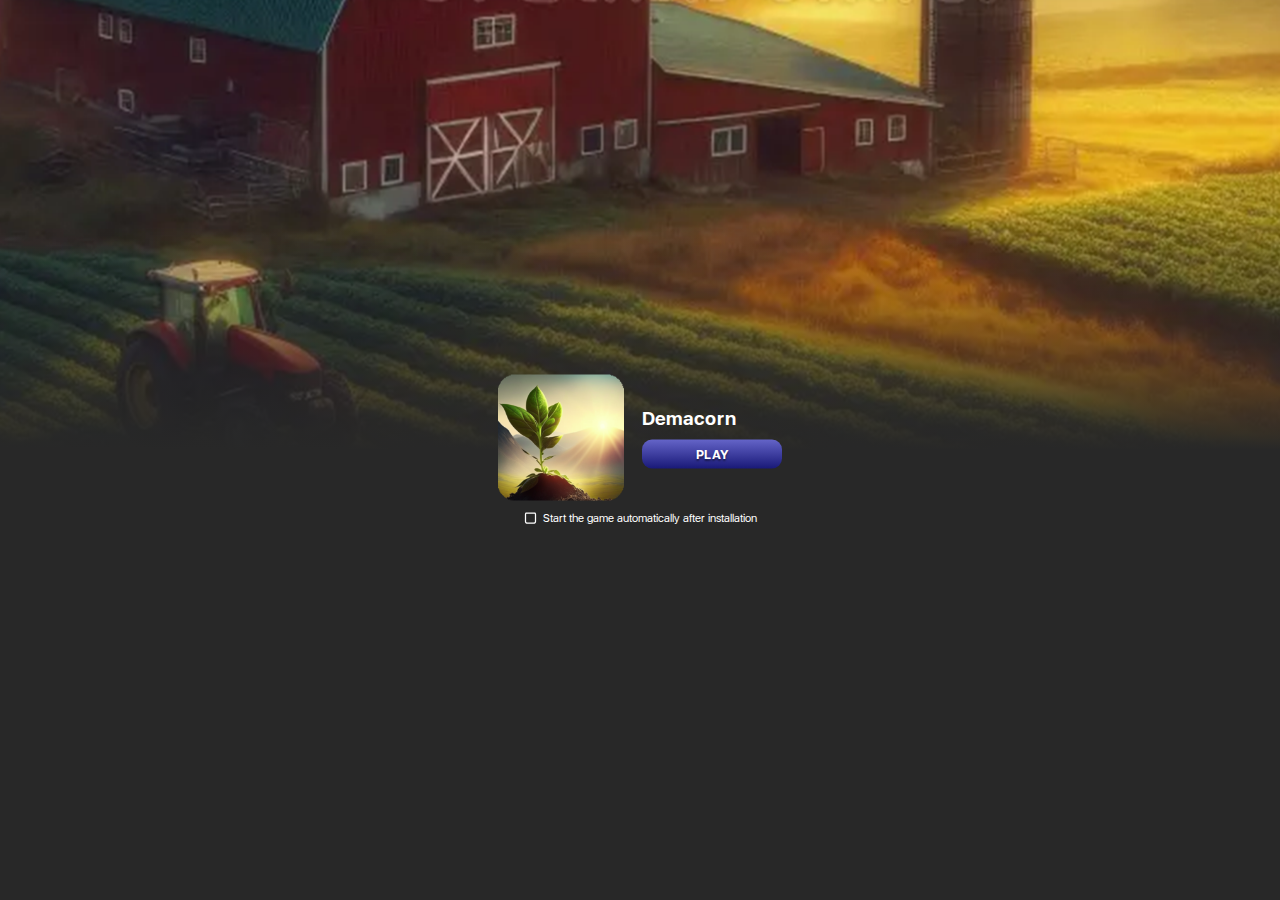
<file: intro.html>
<html>
<style>
	body {
		background: rgb(40,40,40);
	}
	
	@font-face {
        font-family: 'main';
        src: url('fonts/main.otf');
    }
	@font-face {
        font-family: 'main_bold';
        src: url('fonts/main_bold.ttf');
    }
	@font-face {
        font-family: 'main_black';
        src: url('fonts/main_black.otf');
    }
	
    * {
        font-family: main;
		margin: 0;
		color: white;
    }
	
	header {
		height: 50vh;
		overflow: hidden;
		position: relative;
	}
	
	header img {
		width: 110%;
		height: 100%;
		object-fit: cover;
		object-position: center;
		translate: 0vw;
		animation: anim 15s linear infinite;
	}
	
	@keyframes anim {
		0% {
			filter: brightness(0%);
			translate: 0vw;
		}
		5% {
			filter: brightness(100%);
		}
		45% {
			filter: brightness(100%);
		}
		50% {
			filter: brightness(0%);
			translate: -10vw;
		}
		55% {
			filter: brightness(100%);
		}
		95% {
			filter: brightness(100%);
		}
		100% {
			filter: brightness(0%);
			translate: 0vw;
		}
	}
	
	header div {
		width: 100%;
		height: 50%;
		background-image: linear-gradient(rgba(40,40,40,0), rgba(40,40,40,1));
		bottom: 0%;
		position: absolute;
	}
	
	main {
		position: absolute;
		left: 50%;
		top: 50%;
		transform: translate(-50%, -50%);
		display: grid;
		gap: 10px;
	}
	
	main > div {
		display: flex;
		width: max-content;
		gap: 18px;
		position: relative;
		align-items: center;
	}
	
	h3 {
		font-family: main_bold
	}
	
	#mainButton {
		background-image: linear-gradient(rgb(100,100,200), rgb(25, 25, 120));
		border-radius: 10px;
		display: flex;
		align-items: center;
		gap: 10px;
		justify-content: space-between;
		min-width: 110px;
		padding: 7px 15px;
		cursor: pointer;
	}
	
	#mainButton:hover {
		filter: brightness(90%);
	}
	
	#mainButton p {
		font-family: main_bold;
		text-shadow: 0px 2.5px 2px rgba(0,0,0,0.5);
		text-align: center;
		font-size: 80%;
		width: 100%;
	}
	
	#mainButton .svgs {
		display: none;
	}
	
	div > :has(h3) {
		height: min-content;
		width: min-content;
		gap: 10px;
		display: grid;
	}
	
	#installedStatus {
		position: absolute;
		top: 100%;
		display: none;
	}
	
	aside {
		display: flex;
		gap: 5px;
		width: max-content;
		margin: auto;
		cursor: pointer;
	}
	
	aside p {
		font-size: 70%;
	}
	
	#checkbox {
		filter: invert(1) !important;
	}
	
	.svgs {
		width: 15px;
		height: 15px;
		filter: invert(1) drop-shadow(0px 5px 2px rgba(0,0,0,0.3));
	}
	
	@media (min-aspect-ratio: 1/1) {
		main img {
			height: 14vh;
			width: auto;
		}
	}
	
	@media (max-aspect-ratio: 1/1) {
		main img {
			width: 14vw;
			height: auto;
		}
	}
</style>

<body>
	<header>
		<img src="images/intro/pic1.png">
		<div></div>
	</header>
	<main>
		<div>
			<div>
				<img src="logo.png">
			</div>
			<div>
				<h3>Demacorn</h3>
				<div id="mainButton">
					<p>PLAY</p>
					<img class="svgs" src="images/svgs/cancel.svg">
				</div>
				<div id="installedStatus">
					<img class="svgs" src="images/svgs/check.svg">
					<p>Installed</p>
				</div>
			</div>
		</div>
		<aside>
			<img id="checkbox" class="svgs" src="images/svgs/checkbox_unchecked.svg">
			<p>Start the game automatically after installation</p>
		</aside>
	</main>
</body>

<script>
	const mainButton = document.querySelector("#mainButton");
	mainButton.onclick = function(){
		const iframes = window.parent.document.getElementsByTagName('iframe');

		for (let iframe of iframes) 
			if (iframe.contentWindow === window) {
				iframe.remove();
				break;
			}
	}
	
	const aside = document.querySelector("aside");
	const checkbox = document.querySelector("#checkbox");
	let autoPlay = false;
	aside.onclick = function(){
		if(!autoPlay){
			checkbox.setAttribute("src", "images/svgs/checkbox_checked.svg");
			autoPlay = true;
		}
		else {
			checkbox.setAttribute("src", "images/svgs/checkbox_unchecked.svg");
			autoPlay = false;
		}
	}
</script>
</html>
</file>
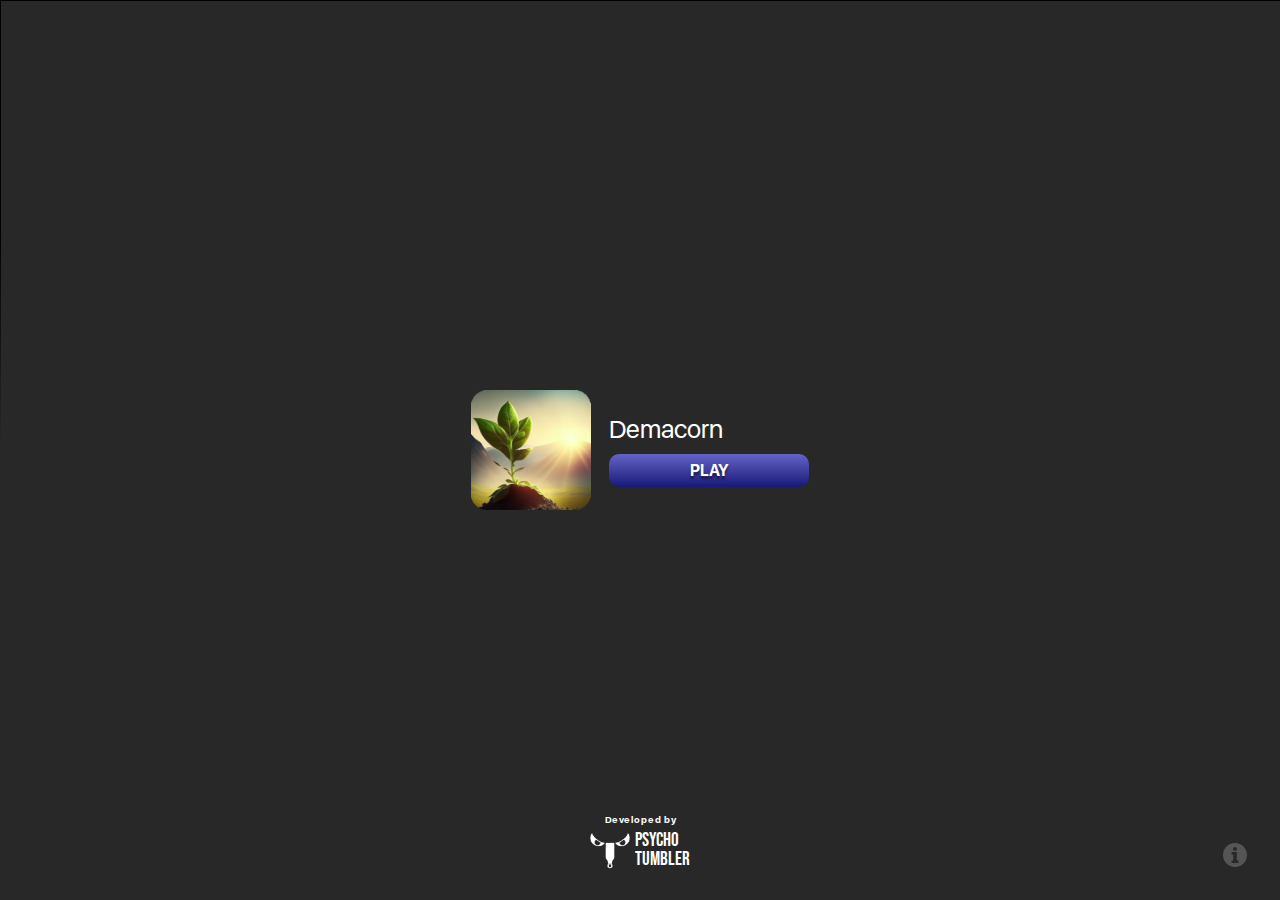
<file: developer/intro.html>
<meta name="viewport" content="width=device-width, initial-scale=1.0, maximum-scale=1.0, user-scalable=no">

<style>
	body {
		background: rgb(40,40,40);
	}
	
	@font-face {
        font-family: 'main';
        src: url('fonts/main.otf');
    }
	@font-face {
        font-family: 'main_bold';
        src: url('fonts/main_bold.ttf');
    }
	@font-face {
        font-family: 'main_black';
        src: url('fonts/main_black.otf');
    }
	@font-face {
        font-family: 'bebas';
        src: url('fonts/bebas.ttf');
    }
	
    * {
        font-family: main;
		margin: 0;
		color: white;
		user-select: none;
    }
	
	header {
		height: 50vh;
		overflow: hidden;
		position: relative;
	}
	
	header img {
		width: 110%;
		height: 100%;
		object-fit: cover;
		object-position: center;
		translate: 0vw;
		filter: brightness(0%);
		animation: anim 15s linear infinite;
	}
	
	@keyframes anim {
		0% {
			filter: brightness(0%);
			translate: 0vw
		}
		5% {filter: brightness(100%)}
		45% {filter: brightness(100%)}
		50% {
			filter: brightness(0%);
			translate: -10vw;
		}
		55% {filter: brightness(100%)}
		95% {filter: brightness(100%)}
		100% {
			filter: brightness(0%);
			translate: 0vw
		}
	}
	
	header div {
		width: 100%;
		height: 50%;
		background-image: linear-gradient(rgba(40,40,40,0), rgba(40,40,40,1));
		bottom: 0%;
		position: absolute;
	}
	
	main {
		position: absolute;
		left: 50%;
		top: 50%;
		transform: translate(-50%, -50%);
		display: grid;
		gap: 10px;
	}
	
	main > div {
		display: flex;
		width: max-content;
		gap: 18px;
		position: relative;
		align-items: center;
		margin: auto;
	}
	
	h1 {
		font-family: main;
		font-size: 160%;
		font-weight: 500;
	}
	
	#mainButton {
		background-image: linear-gradient(rgb(100,100,200), rgb(25, 25, 120));
		border-radius: 10px;
		display: flex;
		align-items: center;
		gap: 10px;
		justify-content: space-between;
		min-width: 110px;
		padding: 7px 15px;
		cursor: pointer;
	}
	
	#mainButton:hover {
		filter: brightness(90%);
	}
	
	#mainButton p {
		font-family: main_bold;
		text-shadow: 0px 2.5px 2px rgba(0,0,0,0.5);
		text-align: center;
		width: 100%;
	}
	
	#mainButton .svgs {
		display: none;
	}
	
	div > :has(h1) {
		height: min-content;
		width: 200px;
		gap: 10px;
		display: grid;
	}
	
	#installedStatus {
		position: absolute;
		top: 100%;
		display: none;
	}
	
	aside {
		display: flex;
		gap: 5px;
		width: max-content;
		margin: auto;
		cursor: pointer;
		position: absolute;
		bottom: 0%;
		left: 50%;
		transform: translateX(-50%);
		opacity: 0;
		transition: opacity 0.2s, bottom 0.2s;
	}
	
	aside p {
		font-size: 80%;
	}
	
	#checkbox {
		filter: none !important;
	}
	
	.svgs {
		width: 15px;
		height: 15px;
		filter: invert(1) drop-shadow(0px 5px 2px rgba(0,0,0,0.3));
	}
	
	footer {
		width: min-content;
		display: grid;
		gap: 5px;
		position: absolute;
		bottom: 30px;
		left: 50%;
		transform: translateX(-50%);
	}
	
	footer > p {
		font-size: 60%;
		font-family: main_bold;
		margin: auto;
		width: max-content;
	}
	
	footer div {
		display: flex;
		align-items: center;
		gap: 5px;
	}
	
	footer div p {
		font-family: bebas;
		width: min-content;
		line-height: 100%;
		font-size: 120%;
	}
	
	#info {
		position: absolute;
		right: 30px;
		bottom: 30px;
		cursor: pointer;
	}
	
	#info:hover {
		filter: brightness(120%);
	}
	
	@media (min-aspect-ratio: 1/1) {
		main img {height: 120px}
		footer img {height: 40px}
		#info {height: 30px}
	}
	
	@media (max-aspect-ratio: 1/1) {
		main img {width: 120px}
		footer img {width: 40px}
		#info {width: 30px}
	}
</style>

<body>
	<header>
		<img>
		<div></div>
	</header>
	<main>
		<div>
			<div>
				<img src="app_logo.png">
			</div>
			<div>
				<h1>Demacorn</h1>
				<div id="mainButton">
					<p>PLAY</p>
					<img class="svgs" src="icons/cancel.svg">
				</div>
				<div id="installedStatus">
					<img class="svgs" src="icons/check.svg">
					<p>Installed</p>
				</div>
			</div>
		</div>
		<aside>
			<img id="checkbox" class="svgs" src="icons/checkbox_unchecked.svg">
			<p>Start the game automatically after installation</p>
		</aside>
	</main>
	<footer title="Credits to the development owner, Jayvee Erandio">
		<p>Developed by</p>
		<div>
			<img src="developer_logo.png">
			<p>PSYCHO TUMBLER</p>
		</div>
	</footer>
	<img id="info" title="More Information" src="icons/info.svg">
</body>

<script>
	let thisFrame;
	for (let iframe of window.parent.document.getElementsByTagName('iframe')) 
		if (iframe.contentWindow === window) {
			thisFrame = iframe;
			break;
		}
	thisFrame.style.cssText = `
		position: fixed; 	z-index: 999; 
		border: 0; 			width: 100%; 
		height: 100%; 		top: 0%; 
		left: 0%
	`;

	const mainButton = document.querySelector("#mainButton");
	mainButton.onclick = function(){
		thisFrame.remove();
	}
	
	const aside = document.querySelector("aside");
	const checkbox = document.querySelector("#checkbox");
	let autoPlay = false;
	aside.onclick = function(){
		if(!autoPlay){
			checkbox.setAttribute("src", "images/svgs/checkbox_checked.svg");
			autoPlay = true;
		}
		else {
			checkbox.setAttribute("src", "images/svgs/checkbox_unchecked.svg");
			autoPlay = false;
		}
	}
	
	// COVERSHOTS SLIDESHOW
	const slideshowImages = [];
	let index = 1;

	function loadNextImage() {
		const img = new Image();
		const src = "covershots/pic" + index + ".png";

		img.onload = () => {
			slideshowImages.push(src);
			index++;
			loadNextImage();
		}

		img.onerror = () => {
			startSlideshow();
		};

		img.src = src;
	}
	loadNextImage();

	let slideIndex = 0;
	const slideshow = document.querySelector("header img");
	const timeStamp = parseInt(getComputedStyle(slideshow).animationDuration.slice(0,-1)) * 500

	function startSlideshow() {
		if (!slideshowImages.length) return;

		slideshow.src = slideshowImages[0];
		
		let isDimming = false;
		const anim = function(){
		requestAnimationFrame(anim);
			if(parseFloat(getComputedStyle(slideshow).filter.slice(11, -1)) < 0.08 && !isDimming){
				isDimming = true;
				slideIndex = (slideIndex + 1) % slideshowImages.length;
				slideshow.src = slideshowImages[slideIndex];
			}
			else if (parseFloat(getComputedStyle(slideshow).filter.slice(11, -1)) >= 0.08 && isDimming){
				isDimming = false;
			}
		}
		setTimeout(anim, timeStamp/2);
	};
</script>
</file>
